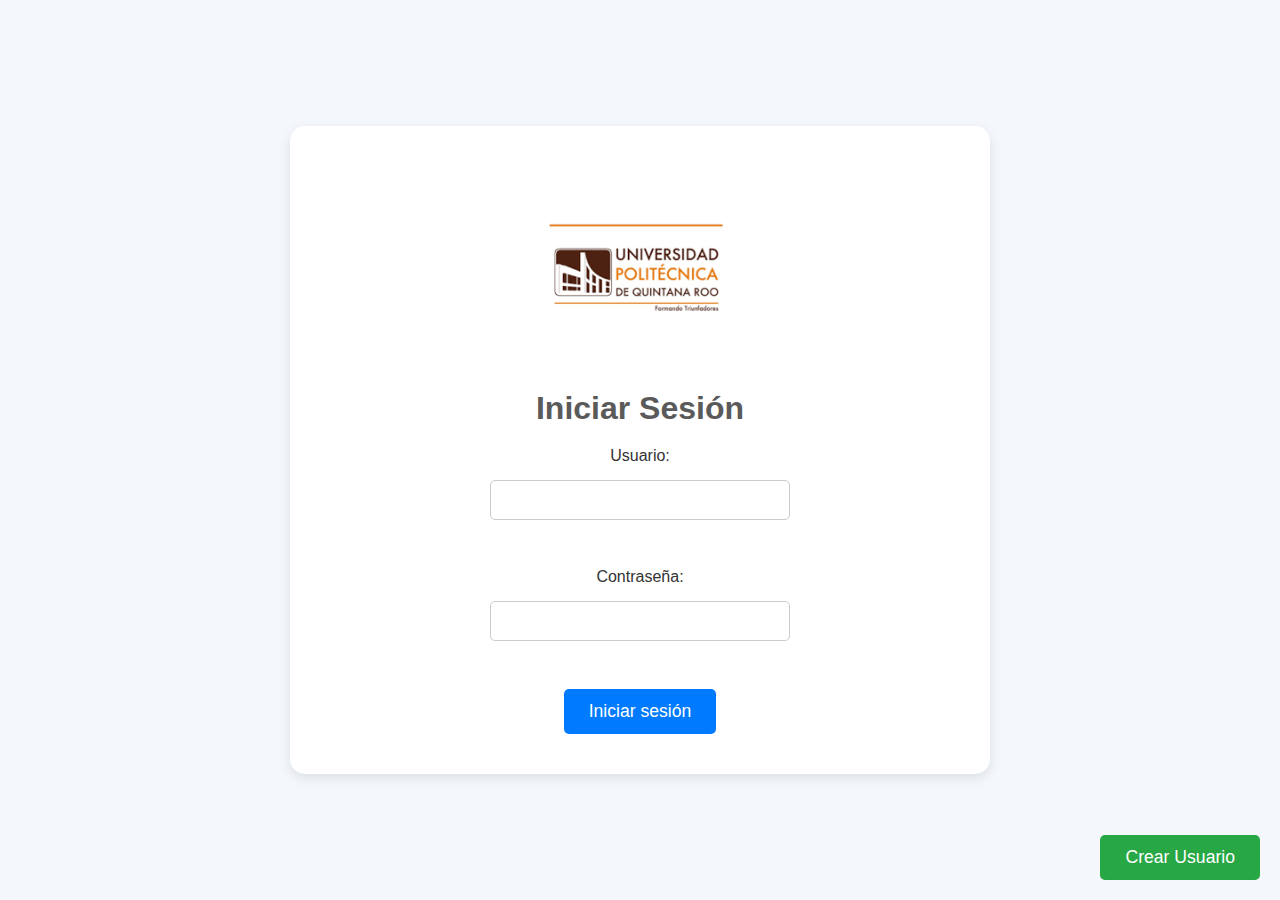
<file: index.html>
<!DOCTYPE html>
<html lang="es">
<head>
  <meta charset="UTF-8">
  <meta name="viewport" content="width=device-width, initial-scale=1.0">
  <title>Inicio de Sesión</title>
  <link rel="stylesheet" href="style.css">
</head>
<body>
  <main>
    <!-- Agregar el logo al encabezado -->
    <div class="logo-container">
      <img src="Img/F1.png" alt="Logo de la escuela" class="logo">
    </div>

    <h1>Iniciar Sesión</h1>
    <form id="login-form">
      <label for="username">Usuario:</label>
      <input type="text" id="username" required>
      <br>
      <label for="password">Contraseña:</label>
      <input type="password" id="password" required>
      <br>
      <button type="submit">Iniciar sesión</button>
    </form>
  </main>

  <!-- Botón "Crear Usuario" en la esquina inferior derecha -->
  <button id="add-user-btn">Crear Usuario</button>

  <script src="script.js"></script>
</body>
</html>
</file>
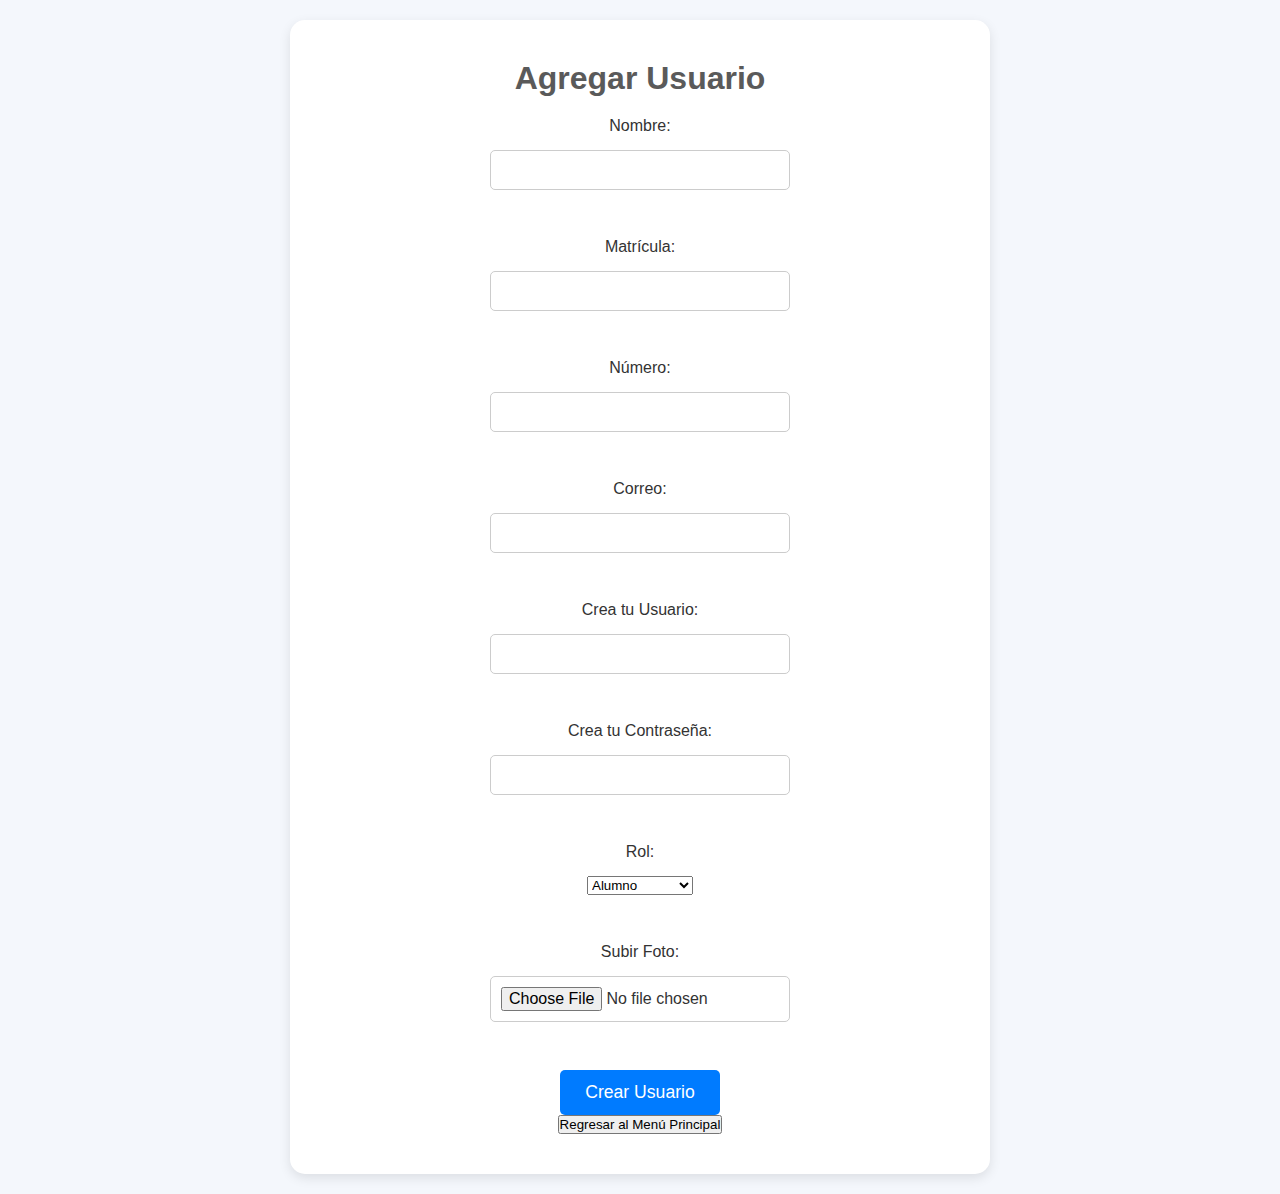
<file: add_user.html>
<!DOCTYPE html>
<html lang="es">
<head>
  <meta charset="UTF-8">
  <meta name="viewport" content="width=device-width, initial-scale=1.0">
  <title>Agregar Usuario</title>
  <link rel="stylesheet" href="style.css">
</head>
<body>
  <main>
    <h1>Agregar Usuario</h1>
    <form id="add-user-form">
      <label for="name">Nombre:</label>
      <input type="text" id="name" required>
      <br>
      <label for="matricula">Matrícula:</label>
      <input type="text" id="matricula" required>
      <br>
      <label for="numero">Número:</label>
      <input type="tel" id="numero" required>
      <br>
      <label for="email">Correo:</label>
      <input type="email" id="email" required>
      <br>
      <label for="new-username">Crea tu Usuario:</label>
      <input type="text" id="new-username" required>
      <br>
      <label for="new-password">Crea tu Contraseña:</label>
      <input type="password" id="new-password" required>
      <br>
      <label for="role">Rol:</label>
      <select id="role" required>
        <option value="Alumno">Alumno</option>
        <option value="Docente">Docente</option>
        <option value="Administrativo">Administrativo</option>
      </select>
      <br>
      <label for="photo">Subir Foto:</label>
      <input type="file" id="photo" accept="image/*" required>
      <br>
      <button type="submit">Crear Usuario</button>
    </form>
    <button id="back-to-login">Regresar al Menú Principal</button>
  </main>
  <script src="script.js"></script>
</body>
</html>
</file>
<file: style.css>
/* Estilos generales */
* {
  margin: 0;
  padding: 0;
  box-sizing: border-box;
}

body {
  font-family: 'Segoe UI', Tahoma, Geneva, Verdana, sans-serif;
  background-color: #f4f7fc;
  display: flex;
  justify-content: center;
  align-items: center;
  min-height: 100vh; /* Para permitir el desplazamiento */
  color: #333;
  padding: 20px;
}

main {
  background: white;
  padding: 40px;
  border-radius: 15px;
  box-shadow: 0 4px 12px rgba(0, 0, 0, 0.1);
  width: 100%;
  max-width: 700px;
  text-align: center;
  box-sizing: border-box;
}

h1 {
  font-size: 2rem;
  color: #5a5a5a;
  margin-bottom: 20px;
  font-weight: 600;
}

/* Contenedor del logo */
.logo-container {
  text-align: center;
  margin-bottom: 20px;
}

.logo {
  width: 200px; /* Tamaño del logo ajustado */
  height: auto;
}

/* Estilos para el formulario de login */
form {
  display: flex;
  flex-direction: column;
  gap: 15px;
  align-items: center;
}

input {
  padding: 10px;
  width: 80%;
  max-width: 300px;
  border: 1px solid #ccc;
  border-radius: 5px;
  font-size: 1rem;
}

button[type="submit"] {
  padding: 12px 25px;
  background-color: #007bff; /* Puedes cambiar el color aquí */
  color: white;
  border: none;
  border-radius: 5px;
  cursor: pointer;
  transition: background-color 0.3s ease;
  font-size: 1.1rem;
}

button[type="submit"]:hover {
  background-color: #0056b3;
}

/* Botón "Crear Usuario" en la esquina inferior derecha */
button#add-user-btn {
  position: fixed; /* Fija el botón en la pantalla */
  bottom: 20px; /* A 20px del fondo */
  right: 20px; /* A 20px del borde derecho */
  padding: 12px 25px;
  background-color: #28a745; /* Color distintivo */
  color: white;
  border: none;
  border-radius: 5px;
  cursor: pointer;
  transition: background-color 0.3s ease;
  font-size: 1.1rem;
  z-index: 10; /* Asegura que el botón esté encima de otros elementos */
}

button#add-user-btn:hover {
  background-color: #218838;
}

button#add-user-btn:focus {
  outline: none;
}
</file>
